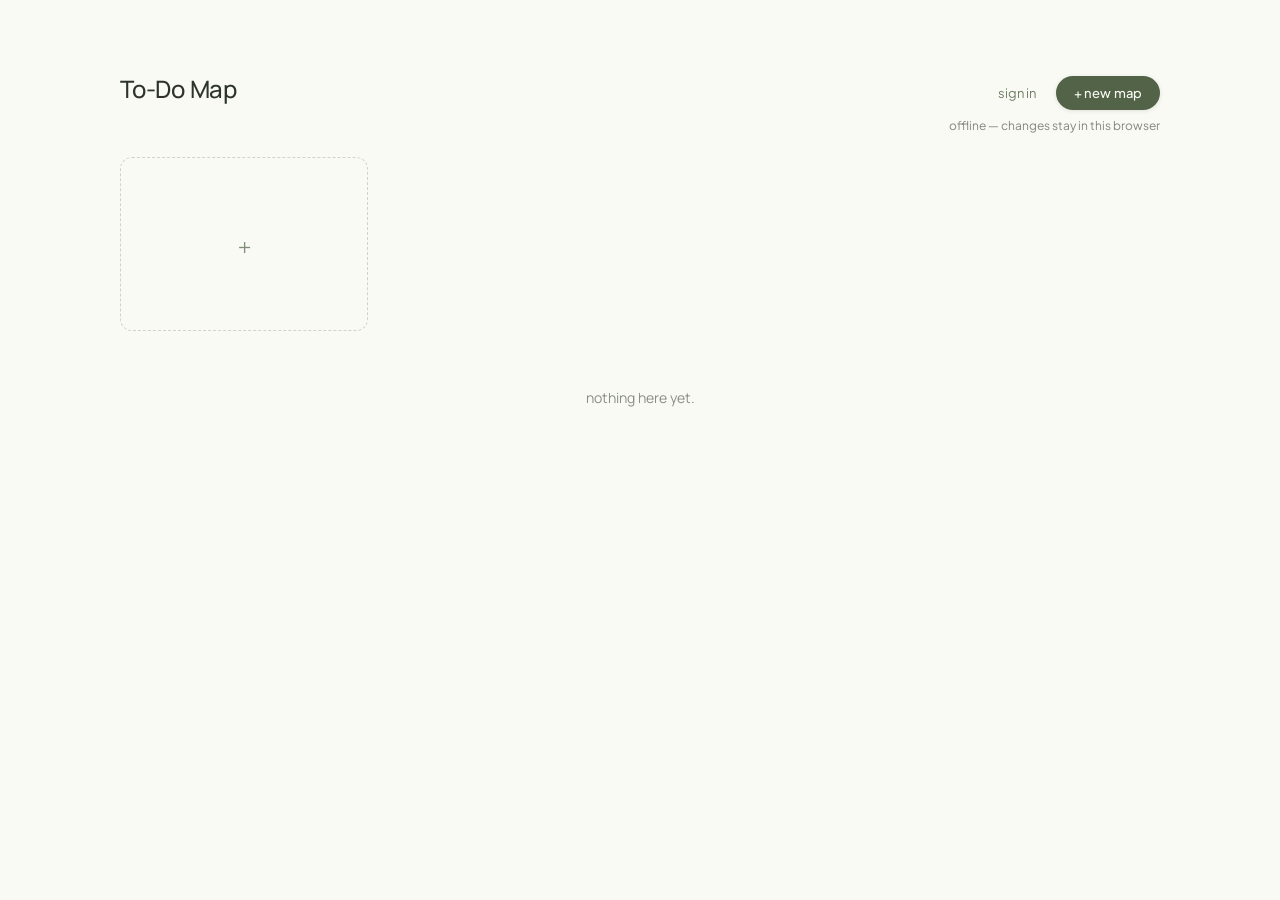
<file: index.html>
<!DOCTYPE html>
<html lang="en">
<head>
<meta charset="UTF-8">
<meta name="viewport" content="width=device-width, initial-scale=1.0">
<title>To-Do Map</title>
<meta property="og:title" content="To-Do Map | Sort your tasks, clear your mind.">
<meta property="og:description" content="To-Do Map sorts tasks by urgency and importance. Tasks land in four quadrants, so you can see quick wins and heavy lifts at a glance.">
<meta property="og:image" content="https://todomap.live/preview.png">
<meta property="og:url" content="https://todomap.live">
<meta property="og:type" content="website">
<script>
// The editor now opens one map from the home screen (?map=<id>) or a share
// link (#m=<id>). A bare visit belongs on the home screen — bounce before
// anything renders.
(function () {
  // Both patterns insist on a real value — an empty ?map= or a garbage #m=
  // must bounce too, or the editor would fall back to the legacy pre-home
  // storage slot. The #m= shape mirrors share.js exactly.
  var hasMap = /[?&]map=[^&]/.test(location.search);
  var hasShare = /^#m=[A-Za-z0-9]{4,}$/.test(location.hash);
  if (!hasMap && !hasShare) location.replace('home/');
})();
</script>
<link rel="preconnect" href="https://fonts.googleapis.com">
<link rel="preconnect" href="https://fonts.gstatic.com" crossorigin>
<link href="https://fonts.googleapis.com/css2?family=Manrope:wght@400;500;600&family=Plus+Jakarta+Sans:wght@400;500&display=swap" rel="stylesheet">
<link rel="stylesheet" href="share.css">
<style>
/* ── Reset & Base ── */
*, *::before, *::after { box-sizing: border-box; margin: 0; padding: 0; }

.sr-only {
  position: absolute;
  width: 1px;
  height: 1px;
  overflow: hidden;
  clip: rect(0,0,0,0);
  white-space: nowrap;
}

:root {
  --canvas-bg: #fafaf5;
  --card-bg: #ffffff;
  --text: #2e342d;
  --text-dim: rgba(46, 52, 45, 0.58);
  --text-muted: rgba(46, 52, 45, 0.55);
  --text-ghost: rgba(46, 52, 45, 0.2);
  --sage: #526347;
  --sage-08: rgba(82, 99, 71, 0.08);
  --sage-15: rgba(82, 99, 71, 0.15);
  --sage-20: rgba(82, 99, 71, 0.20);
  --sage-25: rgba(82, 99, 71, 0.25);
  --sage-45: rgba(82, 99, 71, 0.72);
  --sage-50: rgba(82, 99, 71, 0.60);
  --sage-interactive: rgba(82, 99, 71, 0.82);
  --sage-label: rgba(82, 99, 71, 0.68);
  --card-shadow: 0 1px 4px rgba(46, 52, 45, 0.05);
  --card-shadow-lift: 0 8px 24px rgba(46, 52, 45, 0.16);
  --radius: 12px;
  --font-display: 'Manrope', sans-serif;
  --font-body: 'Plus Jakarta Sans', sans-serif;
}

html, body {
  height: 100%;
  background: var(--canvas-bg);
  color: var(--text);
  font-family: var(--font-body);
  -webkit-font-smoothing: antialiased;
  overflow: hidden; /* Lock — no native scrolling */
}

/* ── Vertical flow container ── */
.flow-container {
  height: 100vh;
  height: 100dvh;
  overflow: hidden;
  position: relative;
}

/* ── Phase navigation buttons ── */
.phase-nav-btn {
  position: fixed;
  bottom: 32px;
  left: 50%;
  transform: translateX(-50%);
  z-index: 100;
  background: none;
  border: none;
  font-family: var(--font-body);
  font-size: 13px;
  color: var(--sage-interactive);
  cursor: pointer;
  display: flex;
  flex-direction: column;
  align-items: center;
  gap: 4px;
  padding: 8px 16px;
  transition: color 150ms, transform 200ms ease, opacity 200ms;
}
.phase-nav-btn .nav-arrow {
  font-size: 16px;
  line-height: 1;
  transition: transform 200ms ease;
}
.phase-nav-btn:hover {
  color: var(--sage);
}
.phase-nav-btn:hover .nav-arrow {
  transform: translateY(2px);
}
.phase-nav-btn:focus-visible {
  outline: 2px solid var(--sage);
  outline-offset: 4px;
  border-radius: 4px;
}
.phase:not(.phase-active) .phase-nav-btn {
  display: none;
}
.sort-section .phase-nav-btn {
  position: static;
  transform: none;
  flex-shrink: 0;
  align-self: center;
  margin: 0 0 32px;
}

/* ── Phase states ── */
.phase {
  position: absolute;
  inset: 0;
  width: 100%;
  height: 100%;
  overflow-y: auto; /* Allow internal scrolling within a phase */
  transition: transform 400ms cubic-bezier(0.25, 0.1, 0.25, 1), opacity 250ms ease;
}

.phase-pending {
  transform: translateY(100%);
  opacity: 0;
  pointer-events: none;
  z-index: 0;
}

.phase-active {
  transform: translateY(0);
  opacity: 1;
  pointer-events: all;
  z-index: 10;
}

.phase-completed {
  transform: translateY(-100%);
  opacity: 0;
  pointer-events: none;
  z-index: 0;
}

@media (prefers-reduced-motion: reduce) {
  .phase {
    transition: opacity 100ms ease, transform 0ms;
  }
}

/* ━━━━━━━━━━━━━━━━━━━━━━
   PHASE 1: DUMP
━━━━━━━━━━━━━━━━━━━━━━ */
#phase-dump {
  display: flex;
  flex-direction: column;
  background: var(--canvas-bg);
}

.dump-inner {
  display: flex;
  flex-direction: column;
  width: min(600px, 100% - 48px);
  margin: 0 auto;
  height: 100%;
}

.dump-upper {
  flex: 1;
  display: flex;
  flex-direction: column;
  justify-content: flex-end;
  padding-bottom: 24px;
}

.dump-title {
  font-family: var(--font-display);
  font-size: 24px;
  font-weight: 500;
  color: var(--text);
  letter-spacing: -0.01em;
  margin-bottom: 4px;
}

.dump-tagline {
  font-family: var(--font-display);
  font-size: 12px;
  color: var(--sage-interactive);
  letter-spacing: 0.02em;
  margin-bottom: 0;
}

.dump-input-area {
  flex-shrink: 0;
}

.dump-lower {
  flex: 1;
  display: flex;
  flex-direction: column;
  overflow-y: auto;
  scrollbar-width: none;
}
.dump-lower::-webkit-scrollbar { display: none; }
.dump-lower::after {
  content: '';
  display: block;
  position: sticky;
  bottom: 0;
  height: 300px;
  margin-top: -300px;
  flex-shrink: 0;
  background: linear-gradient(to bottom, transparent, var(--canvas-bg) 85%);
  pointer-events: none;
  z-index: 1;
  opacity: 0;
  transition: opacity 300ms;
}
.dump-lower.has-overflow::after {
  opacity: 1;
}

.dump-input-wrap {
  position: relative;
}

#dump-input {
  width: 100%;
  background: transparent;
  border: none;
  border-bottom: 1px solid var(--sage-15);
  padding: 12px 0;
  font-family: var(--font-body);
  font-size: 20px;
  color: var(--text);
  outline: none;
  caret-color: var(--sage);
  transition: border-color 200ms;
  text-align: left;
}

/* When has tasks, always show the underline so input remains findable */
.dump-input-wrap.has-value #dump-input {
  border-bottom: 1px solid var(--sage-15);
}

#dump-input:focus {
  border-bottom-color: transparent;
}

#dump-input::placeholder {
  color: var(--text-muted);
  font-style: normal;
}

/* Phase 4.4: animated underline expanding from center */
.input-underline {
  position: absolute;
  bottom: 0;
  left: 0;
  width: 0;
  height: 2px;
  background: var(--sage);
  transition: width 500ms cubic-bezier(0.4, 0, 0.2, 1);
  opacity: 0.3;
  border-radius: 1px;
}
/* Underline shows during typewriter animation AND on focus */
.dump-input-wrap.typewriter-active .input-underline,
.dump-input-wrap:focus-within .input-underline {
  width: 100%;
}

/* "Dump Tasks" inline hint — right side of input */
.dump-input-hint {
  position: absolute;
  right: 0;
  top: 50%;
  transform: translateY(-50%);
  font-family: var(--font-display);
  font-size: 11px;
  color: var(--sage-label);
  opacity: 0;
  transition: opacity 200ms ease;
  pointer-events: none;
  letter-spacing: 0.04em;
}
/* Show hint ONLY when input has actual characters typed */
.dump-input-wrap.has-input-text .dump-input-hint {
  opacity: 0.5;
}

.existing-tasks-line {
  display: none;
  background: none;
  border: none;
  width: 100%;
  font-family: var(--font-body);
  font-size: 12px;
  color: var(--text-dim);
  cursor: pointer;
  padding: 12px 0 0;
  text-align: center;
  letter-spacing: 0.01em;
  transition: color 150ms;
}
.existing-tasks-line:hover { color: var(--sage); }
.existing-tasks-line:focus-visible {
  outline: 2px solid var(--sage);
  outline-offset: 4px;
  border-radius: 4px;
}

.dump-cards {
  display: flex;
  flex-direction: column;
  gap: 6px;
  margin-top: 16px;
  scrollbar-width: none;
}
.dump-cards::-webkit-scrollbar { display: none; }
.dump-lower.has-overflow .dump-cards::after {
  content: '';
  display: block;
  height: 150px;
  flex-shrink: 0;
}

.dump-card {
  background: var(--card-bg);
  border-radius: var(--radius);
  box-shadow: var(--card-shadow);
  padding: 10px 14px;
  font-size: 13px;
  color: var(--text);
  opacity: 0;
  transform: translateY(-8px);
  animation: cardSlideIn 100ms ease-out forwards;
  display: flex;
  align-items: center;
  position: relative;
}

.dump-card .dump-delete {
  position: absolute;
  right: 8px;
  top: 50%;
  transform: translateY(-50%);
  background: none;
  border: none;
  font-size: 14px;
  line-height: 1;
  color: var(--sage-25);
  cursor: pointer;
  padding: 4px 6px;
  border-radius: 4px;
  opacity: 0.4;
  transition: opacity 150ms ease, color 150ms ease;
  font-family: var(--font-body);
}
.dump-card:hover .dump-delete,
.dump-card:focus-within .dump-delete {
  opacity: 1;
}
.dump-card .dump-delete:hover {
  color: var(--sage);
}
.dump-card .dump-delete:focus-visible {
  outline: 2px solid var(--sage);
  outline-offset: 2px;
  border-radius: 4px;
  opacity: 1;
}

.dump-card.example-card {
  opacity: 0.5;
  border: 1px dashed var(--sage-15);
  box-shadow: none;
}
.dump-card.example-card .dump-delete { display: none; }

.dump-card .card-text-dump { flex: 1; }

@keyframes cardSlideIn {
  to { opacity: 1; transform: translateY(0); }
}

@media (prefers-reduced-motion: reduce) {
  .dump-card {
    animation: cardFadeIn 80ms ease forwards;
    transform: none;
  }
  @keyframes cardFadeIn {
    to { opacity: 1; }
  }
}

.dump-footer {
  display: flex;
  justify-content: space-between;
  gap: 16px;
  padding: 16px 0 8px;
  min-height: 48px;
  align-items: center;
  transition: opacity 200ms;
}
.has-tasks .dump-footer,
.has-tasks .map-guide-content {
  display: none;
}

/* Phase 4.3: "suggest tasks" button */
#btn-suggest-tasks {
  background: none;
  border: none;
  font-family: var(--font-body);
  font-size: 13px;
  color: var(--sage-interactive);
  cursor: pointer;
  padding: 4px 0;
  letter-spacing: 0.01em;
  transition: color 150ms;
}
#btn-suggest-tasks:hover { color: var(--sage); }
#btn-suggest-tasks:focus-visible {
  outline: 2px solid var(--sage);
  outline-offset: 4px;
  border-radius: 4px;
}

/* #btn-ready-sort — fixed at viewport bottom on dump page */
#btn-ready-sort {
  opacity: 0;
  pointer-events: none;
}
#btn-ready-sort.visible {
  opacity: 1;
  pointer-events: all;
}

/* ━━━━━━━━━━━━━━━━━━━━━━
   PHASE 2a: SORT URGENCY
━━━━━━━━━━━━━━━━━━━━━━ */
.sort-section {
  display: flex;
  flex-direction: column;
  align-items: center;
  background: var(--canvas-bg);
}

.sort-inner {
  width: 100%;
  display: flex;
  flex-direction: column;
  align-items: center;
  flex: 1 0 auto;
  overflow: visible;
  padding: 100px 0 100px;
  justify-content: center;
  justify-content: safe center;
}

.sort-progress {
  font-family: var(--font-display);
  font-size: 12px;
  color: var(--sage-interactive);
  margin-bottom: 24px;
  letter-spacing: 0.02em;
}

.sort-header {
  font-family: var(--font-display);
  font-size: 18px;
  font-weight: 500;
  color: var(--text);
  line-height: 1.45;
  margin-bottom: 28px;
  white-space: pre-line;
}

/* Sort pass background tints */
/* Phase tints — gradient edges blend seamlessly between pages */
#phase-dump {
  background: linear-gradient(
    to bottom,
    var(--canvas-bg) 0%,
    var(--canvas-bg) 70%,
    var(--canvas-bg) 100%
  );
}

.sort-pass-urgency {
  background: linear-gradient(
    to bottom,
    var(--canvas-bg) 0%,
    rgba(200, 140, 60, 0.035) 30%,
    rgba(200, 140, 60, 0.035) 70%,
    var(--canvas-bg) 100%
  );
}

.sort-pass-importance {
  background: linear-gradient(
    to bottom,
    var(--canvas-bg) 0%,
    rgba(190, 170, 50, 0.03) 30%,
    rgba(190, 170, 50, 0.03) 70%,
    var(--canvas-bg) 100%
  );
}

#phase-scatter {
  background: linear-gradient(
    to bottom,
    var(--canvas-bg) 0%,
    rgba(82, 99, 71, 0.02) 30%,
    rgba(82, 99, 71, 0.02) 70%,
    var(--canvas-bg) 100%
  );
}

/* Phase 1.1: NO left border accents — removed */

.sort-list {
  display: flex;
  flex-direction: column;
  gap: 6px;
  flex: none;
  position: relative;
}

.sort-card {
  background: var(--card-bg);
  border-radius: var(--radius);
  box-shadow: var(--card-shadow);
  padding: 10px 14px;
  font-size: 13px;
  color: var(--text);
  display: flex;
  align-items: center;
  gap: 10px;
  cursor: grab;
  flex-shrink: 0;
  min-height: 40px;
  user-select: none;
  touch-action: manipulation;
  transition: box-shadow 150ms ease, transform 200ms cubic-bezier(0.4, 0, 0.2, 1);
  position: relative;
}

.sort-card:active { cursor: grabbing; }

.sort-card.dragging {
  box-shadow: var(--card-shadow-lift);
  opacity: 0.96;
  z-index: 100;
  cursor: grabbing;
  transition: box-shadow 150ms ease;
}

@media (prefers-reduced-motion: reduce) {
  .sort-card { transition: none; }
}

/* Long-press charging feedback (touch drag without handle) */
@keyframes lp-charge {
  from { transform: scale(1); }
  to   { transform: scale(1.02); box-shadow: 0 2px 8px rgba(46, 52, 45, 0.10); }
}
.sort-card.long-press-charging,
.canvas-card.long-press-charging {
  /* the 80ms delay keeps a quick tap from flickering the scale-up */
  animation: lp-charge 320ms ease-out 80ms forwards;
}
@media (prefers-reduced-motion: reduce) {
  .sort-card.long-press-charging,
  .canvas-card.long-press-charging { animation: none; }
}

.sort-card .rank {
  font-family: var(--font-display);
  font-size: 11px;
  font-weight: 600;
  color: var(--sage-interactive);
  min-width: 18px;
  text-align: right;
}

.sort-card .handle {
  color: var(--sage-25);
  font-size: 14px;
  line-height: 1;
  cursor: grab;
  padding: 8px;
  margin: -8px;
  touch-action: none;
}

.sort-card .card-text {
  flex: 1;
  font-size: 16px;
  transform: scale(0.8125);
  transform-origin: left center;
}

/* ── Swipe-to-delete wrapper ── */
.sort-card-wrap {
  position: relative;
  overflow: visible;
  border-radius: var(--radius);
  flex-shrink: 0;
}



/* ━━━━━━━━━━━━━━━━━━━━━━
   PHASE 3: SCATTER
━━━━━━━━━━━━━━━━━━━━━━ */
#phase-scatter {
  background: var(--canvas-bg);
  display: flex;
  flex-direction: column;
  overflow: hidden; /* scatter should not internally scroll */
}

.scatter-canvas {
  position: relative;
  flex: 1;
  height: 100%;
  overflow: hidden;
}

/* Dot grid — fades at edges via mask, doesn't affect cards/labels */
.scatter-canvas::before {
  content: '';
  position: absolute;
  inset: 0;
  background-image: radial-gradient(circle, rgba(82, 99, 71, 0.15) 1px, transparent 1px);
  background-size: 20px 20px;
  -webkit-mask-image: radial-gradient(ellipse 70% 70% at center, black 40%, transparent 80%);
  mask-image: radial-gradient(ellipse 70% 70% at center, black 40%, transparent 80%);
  pointer-events: none;
  z-index: 0;
}

/* SVG quadrant lines — also fade at edges */
.quadrant-svg {
  position: absolute;
  inset: 0;
  width: 100%;
  height: 100%;
  pointer-events: none;
  -webkit-mask-image: radial-gradient(ellipse 70% 70% at center, black 40%, transparent 80%);
  mask-image: radial-gradient(ellipse 70% 70% at center, black 40%, transparent 80%);
}

.q-line {
  stroke: var(--sage-20);
  stroke-width: 1;
  fill: none;
  stroke-dasharray: 1000;
  stroke-dashoffset: 1000;
}

.q-line.drawn {
  transition: stroke-dashoffset 300ms cubic-bezier(0.4, 0, 0.2, 1);
  stroke-dashoffset: 0;
}

@media (prefers-reduced-motion: reduce) {
  .q-line.drawn {
    transition: none;
    stroke-dashoffset: 0;
  }
}

/* Quadrant corner labels */
.corner-label {
  position: absolute;
  font-family: var(--font-display);
  color: var(--sage-label);
  letter-spacing: 0.04em;
  font-weight: 600;
  white-space: nowrap;
  background: none;
  border: none;
  cursor: pointer;
  padding: 2px 4px;
  font-size: 14px;
  z-index: 5;
}
.corner-label:hover {
  color: var(--sage);
}
.corner-label.now {
  color: var(--sage-interactive);
  top: 32px;
  right: 32px;
}
.corner-label.soon {
  top: 32px;
  left: 32px;
}
.corner-label.quick {
  bottom: 56px;
  right: 32px;
}
.corner-label.later {
  bottom: 56px;
  left: 32px;
}

/* Quadrant hints — below their label */
.corner-hint {
  position: absolute;
  font-family: var(--font-body);
  font-size: 11px;
  color: var(--sage-45);
  pointer-events: none;
  letter-spacing: 0.01em;
  white-space: nowrap;
  z-index: 5;
}
.corner-hint.now { top: 52px; right: 36px; }
.corner-hint.soon { top: 52px; left: 36px; }
.corner-hint.quick { bottom: 40px; right: 36px; }
.corner-hint.later { bottom: 40px; left: 36px; }

/* Interaction hints — top-left, below "Soon" hint.
   Above the cards (z 1) so a card drifting into the corner can't cover
   the tips toggle. */
.interaction-hints {
  position: absolute;
  top: 100px;
  left: 32px;
  z-index: 30;
  pointer-events: auto;
}
.tips-toggle {
  background: none;
  border: none;
  /* small text, real hit area */
  padding: 12px;
  margin: -12px;
  font-family: var(--font-body);
  font-size: 11px;
  color: var(--sage-45);
  cursor: pointer;
  line-height: 1.5;
}
.tips-content {
  display: flex;
  flex-direction: column;
  gap: 2px;
  max-height: 80px;
  opacity: 1;
  overflow: hidden;
  transition: max-height 400ms ease, opacity 300ms ease;
}
.interaction-hint {
  font-family: var(--font-body);
  font-size: 11px;
  color: var(--sage-45);
  white-space: nowrap;
  line-height: 1.5;
}
.interaction-hints.collapsed .tips-content { max-height: 0; opacity: 0; }
.interaction-hints.collapsed:hover .tips-content,
.interaction-hints.collapsed:focus-within .tips-content { max-height: 80px; opacity: 1; }

/* Axis labels — away from corners */
.axis-label {
  position: absolute;
  font-family: var(--font-display);
  font-size: 11px;
  letter-spacing: 0.08em;
  text-transform: uppercase;
  color: var(--sage-label);
  pointer-events: none;
  z-index: 5;
}
.axis-urgent {
  top: calc(50% + 12px);
  right: 32px;
}
.axis-important {
  top: 10px;
  left: 50%;
  transform: translateX(-50%);
}

/* Quadrant regions for accessibility */
.quadrant-region {
  position: absolute;
  pointer-events: none;
}

/* Corner popovers */
.corner-popover {
  position: absolute;
  background: #edeee7;
  border-radius: 8px;
  padding: 10px 14px;
  font-family: var(--font-body);
  font-size: 12px;
  color: var(--text);
  line-height: 1.5;
  max-width: 240px;
  opacity: 0;
  pointer-events: none;
  transition: opacity 200ms ease;
  z-index: 50;
}
.corner-popover.open {
  opacity: 1;
  pointer-events: all;
}
.now-popover { top: 68px; right: 32px; }
.soon-popover { top: 68px; left: 32px; }
.quick-popover { bottom: 72px; right: 32px; }
.later-popover { bottom: 72px; left: 32px; }

/* Canvas cards */
.canvas-card {
  position: absolute;
  background: var(--card-bg);
  border-radius: var(--radius);
  box-shadow: var(--card-shadow);
  padding: 10px 14px;
  font-family: var(--font-body);
  font-size: 13px;
  color: var(--text);
  cursor: pointer;
  user-select: none;
  -webkit-user-select: none;
  -webkit-touch-callout: none;
  touch-action: manipulation;
  white-space: normal;
  word-break: break-word;
  max-width: 200px;
  min-height: 44px;
  display: flex;
  align-items: center;
  transition: box-shadow 180ms ease, background 150ms ease;
  z-index: 1;
}

@media (hover: hover) {
  .canvas-card:hover {
    background: #fafaf5;
    box-shadow: 0 2px 8px rgba(46, 52, 45, 0.10);
  }
}

.canvas-card .canvas-handle {
  color: var(--sage-25);
  font-size: 14px;
  line-height: 1;
  cursor: grab;
  padding: 8px 2px 8px 6px;
  margin: -8px -10px -8px 0;
  touch-action: none;
  opacity: 0;
  transition: opacity 150ms ease;
  flex-shrink: 0;
}
.canvas-card:hover .canvas-handle { opacity: 1; }
.canvas-card .canvas-handle:active { cursor: grabbing; }
@media (pointer: coarse) {
  .canvas-card .canvas-handle {
    opacity: 1;
    padding: 15px 6px 15px 12px;
    margin: -15px -10px -15px 0;
  }
}

.canvas-card:focus-visible {
  outline: 2px solid var(--sage);
  outline-offset: 3px;
}

.canvas-card.grabbing {
  box-shadow: var(--card-shadow-lift);
  z-index: 100;
  cursor: grabbing;
}

/* Strikethrough overlay — sharpie-drawn SVG */
.card-strike {
  position: absolute;
  top: 0;
  left: 10px;
  right: 10px;
  bottom: 0;
  pointer-events: none;
  overflow: visible;
}
.card-strike svg {
  position: absolute;
  top: 0;
  left: 0;
  width: 100%;
  height: 100%;
  overflow: visible;
}
.card-strike .strike-path {
  stroke: #2e342d;
  stroke-width: 1.5;
  stroke-linecap: round;
  fill: none;
  transition: stroke-dashoffset 300ms cubic-bezier(0.4, 0, 0.2, 1);
}

.canvas-card.done .card-text {
  opacity: 0.35;
  transition: opacity 300ms ease;
}

.canvas-card.done .card-strike .strike-path {
  opacity: 0.35;
  transition: opacity 300ms ease;
}

.canvas-card:not(.done) .card-text {
  opacity: 1;
  transition: opacity 300ms ease;
}
.card-text[contenteditable="true"] {
  font-size: 16px;
  transform: scale(0.8125);
  transform-origin: left top;
}

@media (prefers-reduced-motion: reduce) {
  .card-strike .strike-path {
    transition: none;
  }
  .canvas-card.done .card-text {
    opacity: 0.35;
    transition: opacity 150ms ease;
  }
  .canvas-card.grabbing {
    transition: box-shadow 90ms ease;
  }
}

/* ── Phase 4.1: Timeline Scrubber — compact, bottom-right ── */
.timeline-scrubber {
  position: absolute;
  bottom: 12px;
  right: 16px;
  width: 140px;
  height: 20px;
  display: flex;
  align-items: center;
  gap: 6px;
  flex-shrink: 0;
  opacity: 0.4;
  transition: opacity 200ms;
  z-index: 40;
}
.timeline-scrubber:hover { opacity: 0.7; }

.scrubber-label {
  font-family: var(--font-display);
  font-size: 7px;
  color: var(--sage-45);
  white-space: nowrap;
  letter-spacing: 0.04em;
}

.scrubber-track-wrap {
  flex: 1;
  position: relative;
  height: 16px;
  display: flex;
  align-items: center;
}

.scrubber-track {
  width: 100%;
  height: 2px;
  border-radius: 1px;
  background: var(--sage-08);
  position: relative;
}

.scrubber-fill {
  position: absolute;
  left: 0;
  top: 0;
  height: 100%;
  width: 65%;
  background: var(--sage-15);
  border-radius: 1px;
}

.scrubber-handle {
  position: absolute;
  left: 65%;
  top: 50%;
  transform: translate(-50%, -50%);
  width: 8px;
  height: 8px;
  border-radius: 50%;
  background: white;
  box-shadow: 0 1px 3px rgba(46, 52, 45, 0.12), 0 0 0 1px var(--sage-15);
  cursor: pointer;
}
.scrubber-handle::before {
  content: '';
  position: absolute;
  inset: -17px;
  border-radius: 50%;
}

.scrubber-handle:focus-visible {
  outline: 2px solid var(--sage);
  outline-offset: 3px;
}

/* ── Empty state ── */
.empty-state {
  position: absolute;
  inset: 0;
  display: flex;
  align-items: center;
  justify-content: center;
  flex-direction: column;
  gap: 16px;
  pointer-events: none;
  opacity: 0;
  transition: opacity 200ms;
}
.empty-state.visible { opacity: 1; }
.empty-state p {
  font-family: var(--font-display);
  font-size: 14px;
  color: var(--text-muted);
  text-align: center;
  line-height: 1.6;
  white-space: pre-line;
}

/* ── Canvas utility buttons — bottom left ── */
.canvas-util-wrap {
  position: absolute;
  bottom: 12px;
  right: 16px;
  z-index: 50;
  display: flex;
  align-items: center;
  gap: 6px;
  opacity: 0;
  pointer-events: none;
  transition: opacity 200ms;
}
.canvas-util-wrap.visible {
  opacity: 1;
  pointer-events: all;
}

.canvas-util-btn {
  background: none;
  border: none;
  font-family: var(--font-body);
  font-size: 11px;
  color: var(--sage-interactive);
  cursor: pointer;
  /* small text, real hit area */
  padding: 12px 6px;
  margin: -8px -6px;
  letter-spacing: 0.02em;
  transition: color 150ms;
}
.canvas-util-btn:hover { color: var(--sage); }
.canvas-util-btn:focus-visible {
  outline: 2px solid var(--sage);
  outline-offset: 4px;
  border-radius: 4px;
}
.canvas-util-sep {
  color: var(--text-ghost);
  font-size: 11px;
  margin: 0 2px;
  user-select: none;
}

/* ── Aria live region ── */
#aria-live {
  position: absolute;
  width: 1px;
  height: 1px;
  overflow: hidden;
  clip: rect(0,0,0,0);
  white-space: nowrap;
}

/* ── Phase 4.2: canvas toolbar �� bottom center ── */
.canvas-toolbar {
  position: absolute;
  bottom: 20px;
  left: 50%;
  transform: translateX(-50%);
  z-index: 200;
  display: flex;
  align-items: center;
  gap: 16px;
  opacity: 0;
  pointer-events: none;
  transition: opacity 200ms;
}
.canvas-toolbar.visible {
  opacity: 1;
  pointer-events: all;
}
.toolbar-btn {
  width: 44px;
  height: 44px;
  border-radius: 50%;
  border: none;
  background: var(--card-bg);
  box-shadow: 0 2px 8px rgba(46,52,45,0.12);
  color: var(--sage-45);
  cursor: pointer;
  display: grid;
  place-items: center;
  padding: 0;
  letter-spacing: 0;
  line-height: 1;
  text-align: center;
  font-family: var(--font-body);
  font-size: 18px;
  transition: box-shadow 150ms, color 150ms;
}
@media (hover: hover) {
  .toolbar-btn:hover {
    color: var(--sage);
    box-shadow: 0 4px 12px rgba(46,52,45,0.18);
  }
}
.toolbar-btn:focus-visible {
  outline: 2px solid var(--sage);
  outline-offset: 3px;
}
.toolbar-btn-add {
  line-height: 0;
}
.toolbar-item {
  display: flex;
  flex-direction: column;
  align-items: center;
  gap: 4px;
}
.toolbar-label {
  font-size: 11px;
  color: var(--sage-45);
  line-height: 1;
  letter-spacing: 0.01em;
}

.canvas-add-input-wrap {
  position: absolute;
  bottom: 68px;
  left: 50%;
  transform: translateX(-50%);
  z-index: 210;
  background: var(--card-bg);
  border-radius: var(--radius);
  box-shadow: var(--card-shadow-lift);
  padding: 8px 12px;
  display: none;
  width: 200px;
}
.canvas-add-input-wrap.visible { display: flex; }
.canvas-add-input {
  width: 100%;
  border: none;
  border-bottom: 1px solid var(--sage-15);
  background: transparent;
  font-family: var(--font-body);
  font-size: 16px;
  color: var(--text);
  padding: 4px 0;
  outline: none;
  caret-color: var(--sage);
}
.canvas-add-input::placeholder {
  color: var(--text-muted);
}
.canvas-add-input:focus-visible {
  outline: none;
}

/* ── Typewriter animation for hero input ── */
.typewriter {
  position: absolute;
  top: 50%;
  left: 0;
  transform: translateY(-50%);
  font-family: var(--font-body);
  font-size: 20px;
  color: var(--text-muted);
  pointer-events: all;
  cursor: text;
  white-space: nowrap;
  overflow: hidden;
  border-right: 2px solid var(--sage-50);
  animation: cursorBlink 1s step-start infinite;
  transition: color 200ms ease;
}

/* Hover on the entire input-wrap area, not just the text */
.dump-input-wrap:hover .typewriter {
  color: var(--text-dim);
}

.dump-input-wrap:focus-within .typewriter,
.dump-input-wrap.has-value .typewriter {
  display: none;
}

@keyframes cursorBlink {
  0%, 100% { border-right-color: var(--sage-50); }
  50% { border-right-color: transparent; }
}

/* ── Focus ring ── */
button:focus-visible {
  outline: 2px solid var(--sage);
  outline-offset: 3px;
  border-radius: 4px;
}
/* Sort cards are keyboard-reorderable (↑/↓) — they need a visible ring too */
.sort-card:focus-visible {
  outline: 2px solid var(--sage);
  outline-offset: 3px;
}
/* Phase sections receive programmatic focus on transition — no ring there */
.phase:focus { outline: none; }

/* (dump-intro removed — replaced by dump-title + dump-tagline) */

/* Sort tips */
.sort-tip {
  text-align: center;
  padding: 12px 0 4px;
  min-height: 32px;
  overflow: hidden;
  position: relative;
}
.sort-tip-text {
  font-family: var(--font-body);
  font-size: 11px;
  color: var(--sage-45);
  line-height: 1.5;
  display: block;
  animation: tipSlideUp 600ms ease forwards;
}

@keyframes tipSlideUp {
  0% {
    opacity: 0;
    transform: translateY(12px);
  }
  20% {
    opacity: 1;
    transform: translateY(0);
  }
  80% {
    opacity: 1;
    transform: translateY(0);
  }
  100% {
    opacity: 1;
    transform: translateY(0);
  }
}

@keyframes tipSlideOut {
  0% {
    opacity: 1;
    transform: translateY(0);
  }
  100% {
    opacity: 0;
    transform: translateY(-10px);
  }
}

@media (prefers-reduced-motion: reduce) {
  .sort-tip-text {
    animation: none;
    opacity: 1;
  }
}

/* Map guide */
.map-guide-toggle {
  background: none;
  border: none;
  font-family: var(--font-body);
  font-size: 13px;
  text-transform: none;
  letter-spacing: 0;
  color: var(--sage-interactive);
  cursor: pointer;
  padding: 4px 0;
  transition: color 150ms;
}
.map-guide-toggle:hover { color: var(--sage); }
.map-guide-content {
  background: none;
  border-radius: 0;
  padding: 0;
  max-width: 320px;
  max-height: 0;
  overflow: hidden;
  opacity: 0;
  transition: max-height 300ms ease, opacity 200ms ease, padding 300ms ease;
  pointer-events: none;
  margin-top: 4px;
}
.map-guide-content.open {
  max-height: 300px;
  opacity: 1;
  padding: 16px 0;
  pointer-events: all;
}
.map-guide-content p {
  font-family: var(--font-body);
  font-size: 13px;
  color: var(--sage-interactive);
  line-height: 1.6;
  margin-bottom: 10px;
}
.map-guide-content p:last-of-type { margin-bottom: 12px; }
.map-guide-close {
  background: none;
  border: none;
  font-family: var(--font-body);
  font-size: 11px;
  color: var(--sage-interactive);
  cursor: pointer;
  padding: 2px 0;
  transition: color 150ms;
}
.map-guide-close:hover { color: var(--sage); }

/* ── Fix 7: Sort phase vertical centering ── */
.sort-inner > .sort-progress,
.sort-inner > .sort-header,
.sort-inner > .sort-list,
.sort-inner > .sort-tip {
  width: min(520px, 100% - 48px);
}

/* (reduced-motion for scroll behavior removed — viewport is locked) */

/* ── Mobile: touch devices ── */
@media (pointer: coarse) {
  .dump-card .dump-delete {
    opacity: 0.5;
  }
  .dump-card .dump-delete:active {
    opacity: 1;
    color: var(--sage);
  }
  .phase-nav-btn:active { color: var(--sage); }
  .phase-nav-btn:active .nav-arrow { transform: translateY(2px); }
  .corner-label:active { color: var(--sage); }
  #btn-suggest-tasks:active { color: var(--sage); }
  .toolbar-btn:active { color: var(--sage); box-shadow: 0 4px 12px rgba(46,52,45,0.18); }
  .map-guide-toggle:active { color: var(--sage); }
  .map-guide-close:active { color: var(--sage); }
  .corner-label { padding: 12px 16px; }
  .corner-label.now { top: 20px; right: 20px; }
  .corner-label.soon { top: 20px; left: 20px; }
  .corner-label.quick { bottom: 44px; right: 20px; }
  .corner-label.later { bottom: 44px; left: 20px; }
  .interaction-hints { top: 58px; left: 20px; }
  .dump-card .dump-delete { min-width: 44px; min-height: 44px; display: flex; align-items: center; justify-content: center; }
  .sort-card .handle { padding: 15px; margin: -15px; }
  .phase-nav-btn { padding: 14px 24px; }
  .keyboard-open .phase-nav-btn {
    opacity: 0;
    pointer-events: none;
    transition: opacity 150ms ease;
  }
  /* visibility, not opacity: opacity composites the whole subtree, which
     used to hide the add-task input (a child) while the user typed into it.
     visibility lets the open input wrap override with visible. */
  .keyboard-open .canvas-toolbar {
    visibility: hidden;
    pointer-events: none !important;
  }
  .keyboard-open .canvas-add-input-wrap.visible {
    visibility: visible;
    pointer-events: auto;
    bottom: auto;
    top: 40%;
  }
}

/* ── History Timeline Widget ── */
.history-timeline {
  position: absolute;
  bottom: 20px;
  right: 204px;
  z-index: 40;
  display: none;
  opacity: 0.7;
  transition: opacity 200ms;
}
.history-timeline:hover { opacity: 1; }
.history-timeline.has-history { display: block; }

/* 20 + 8 + 144 + 8 + 20 = 200px shell */
.history-shell {
  display: flex;
  align-items: center;
  gap: 8px;
  width: 200px;
}

.h-ov-btn {
  width: 20px;
  height: 16px;
  flex-shrink: 0;
  display: flex;
  align-items: center;
  justify-content: center;
  cursor: pointer;
  transition: opacity 0.15s;
  padding: 14px 12px;
  margin: -14px -12px;
  box-sizing: content-box;
}
.h-ov-btn:hover { opacity: 0.45; }
.h-ov-btn.hidden { opacity: 0; pointer-events: none; }

/* 5 slots × 16px dot + 4 × 16px connector = 144px */
.history-viewport {
  width: 144px;
  flex-shrink: 0;
  overflow: hidden;
  padding-top: 28px;
  cursor: grab;
  user-select: none;
  -webkit-user-select: none;
}
.history-viewport.dragging { cursor: grabbing; }

.history-track {
  display: flex;
  align-items: flex-end;
  width: max-content;
  will-change: transform;
}

.h-connector { width: 16px; height: 16px; flex-shrink: 0; display: block; }

.h-entry {
  width: 16px;
  flex-shrink: 0;
  display: flex;
  flex-direction: column;
  align-items: center;
  cursor: pointer;
  position: relative;
}
.h-entry-label {
  font-size: 10.5px;
  letter-spacing: -0.2px;
  line-height: 15px;
  font-family: var(--font-display);
  white-space: nowrap;
  pointer-events: none;
  color: var(--sage);
  opacity: 0;
  position: absolute;
  bottom: calc(16px + 8px);
  left: 50%;
  transform: translateX(-50%);
  transition: opacity 0.2s ease;
}
.h-entry.is-selected .h-entry-label { opacity: 0.6; }
.h-dot-circle { fill: #9EA797; transition: fill 0.22s ease; }
.h-entry.is-selected .h-dot-circle { fill: var(--sage); }
.h-entry svg { display: block; width: 16px; height: 16px; flex-shrink: 0; }
.h-entry-label.anchor-left { left: 0; transform: none; }
.h-entry-label.anchor-right { left: auto; right: 0; transform: none; }

/* Ghost cards — historical tasks no longer in live state */
.canvas-card.ghost-card {
  opacity: 0;
  pointer-events: none;
  border: 1px dashed rgba(82, 99, 71, 0.2);
  box-shadow: none;
  background: rgba(255, 255, 255, 0.6);
}
.canvas-card.ghost-card .canvas-handle { display: none; }
.canvas-card.ghost-card .card-strike { display: none; }
.canvas-card.ghost-card.done .card-text {
  text-decoration: line-through;
  opacity: 0.4;
}

/* History view mode — disable card interactions */
#scatter-canvas.history-view .canvas-card:not(.ghost-card) {
  cursor: default !important;
}
#scatter-canvas.history-view .canvas-toolbar {
  opacity: 0.2 !important;
  pointer-events: none !important;
}
#scatter-canvas.history-view .canvas-util-wrap {
  opacity: 0.2;
  pointer-events: none;
}

/* ── Mobile: narrow screens ── */
/* ── Editor notice pill (storage failures, cleanup undo, import errors) ── */
.editor-toast {
  position: fixed;
  bottom: 88px;
  left: 50%;
  transform: translateX(-50%);
  z-index: 380;
  background: var(--card-bg);
  border-radius: 999px;
  box-shadow: 0 8px 24px rgba(46, 52, 45, 0.12);
  padding: 10px 18px;
  font-size: 13px;
  color: var(--text-dim);
  display: flex;
  align-items: center;
  gap: 12px;
}
.editor-toast[hidden] { display: none; }
.editor-toast button {
  border: none;
  background: none;
  font: inherit;
  color: var(--sage-interactive);
  cursor: pointer;
  padding: 0;
}
.editor-toast button:hover { color: var(--sage); }

@media (max-width: 480px) {
  .dump-inner { width: min(600px, 100% - 32px); }
  .sort-inner > .sort-progress,
  .sort-inner > .sort-header,
  .sort-inner > .sort-list,
  .sort-inner > .sort-tip { width: min(520px, 100% - 32px); }
  .sort-header { font-size: 16px !important; }
  .canvas-card { max-width: 160px; }
  .corner-label { font-size: 12px; padding: 12px 14px; min-width: 44px; min-height: 44px; display: flex; align-items: center; justify-content: center; }
  .corner-label.now, .corner-label.soon { top: 8px; }
  .corner-label.quick, .corner-label.later { bottom: 28px; }
  .corner-label.now, .corner-label.quick { right: 8px; }
  .corner-label.soon, .corner-label.later { left: 8px; }
  .corner-hint { display: none; }
  .interaction-hints { top: 56px; left: 22px; }
  .interaction-hint { font-size: 12px; }
  .tips-toggle { font-size: 12px; }
  .axis-label { font-size: 9px; }
  .axis-urgent { right: 8px; top: calc(50% + 6px); }
  .axis-important { top: 6px; }
  .dump-cards { gap: 4px; }
  .sort-list { gap: 4px; }
  .toolbar-label { display: none; }
}
/* On touch devices the map dock's title chip (dock.js) sits top-left; shift
   the top-left quadrant label stack down out from under it. */
@media (pointer: coarse) {
  body.has-map-dock .corner-label.soon,
  body.has-map-dock .corner-hint.soon,
  body.has-map-dock .interaction-hints { transform: translateY(40px); }
}
</style>
</head>
<body>

<h1 class="sr-only">Your to-do map</h1>
<div id="aria-live" aria-live="polite" aria-atomic="true"></div>

<div class="flow-container">

  <!-- ═══════════════════════════════════════
       PHASE 1: DUMP
  ═══════════════════════════════════════ -->
  <section id="phase-dump" class="phase phase-active" aria-label="Brain dump — add everything on your mind">
    <div class="dump-inner" id="dump-inner">
      <div class="dump-upper">
        <h2 class="dump-title">To-Do Map</h2>
        <p class="dump-tagline">Sort your tasks. Clear your mind.</p>
      </div>

      <div class="dump-input-area">
        <div class="dump-input-wrap">
          <input
            type="text"
            id="dump-input" maxlength="500"
            placeholder=""
            aria-label="Add a task"
            autocomplete="off"
            autocorrect="off"
          >
          <span class="typewriter" id="typewriter" aria-hidden="true"></span>
          <span class="dump-input-hint">Dump Tasks &#8629;</span>
          <div class="input-underline"></div>
        </div>
        <button class="existing-tasks-line" id="existing-tasks-line" aria-label="Show my tasks">show my tasks</button>
      </div>

      <div class="dump-lower">
        <div class="dump-cards" id="dump-cards" role="list" aria-label="Tasks added"></div>
        <div class="dump-footer">
          <button class="map-guide-toggle" id="map-guide-toggle">how does this work?</button>
          <button id="btn-suggest-tasks" aria-label="Suggest example tasks">suggest tasks</button>
        </div>
        <div class="map-guide-content" id="map-guide-content">
          <p>Once everything is out of your head, it's easier to see what's going on.</p>
          <p>Two quick sorts, one for urgency and one for what matters, spread your tasks across a grid.</p>
          <p>It's clearer to see what needs attention now, what can wait, and what you can let go of.</p>
          <!-- close button removed — user clicks toggle again to collapse -->
        </div>
      </div>
    </div>
    <button class="phase-nav-btn" id="btn-ready-sort" aria-label="Ready to sort your tasks">
      <span class="nav-label">ready to sort</span>
      <span class="nav-arrow" aria-hidden="true">&#8595;</span>
    </button>
  </section>

  <!-- ═══════════════════════════════════════
       PHASE 2a: SORT URGENCY
  ═══════════════════════════════════════ -->
  <section id="phase-sort-urgency" class="phase phase-pending sort-section sort-pass-urgency" aria-label="Sort tasks by urgency" aria-hidden="true">
    <div class="sort-inner" id="urgency-inner">
      <div class="sort-progress" aria-live="polite">step 1 of 2 · urgency</div>
      <h2 class="sort-header">Drag to rank by urgency.
Most time-sensitive at the top.</h2>
      <div
        id="sort-list-urgency"
        class="sort-list"
        role="list"
        aria-label="Tasks to sort by urgency. Drag to reorder."
      ></div>
      <div class="sort-tip" id="sort-tip-urgency">
        <span class="sort-tip-text"></span>
      </div>
    </div>
    <button class="phase-nav-btn" id="btn-urgency-done" aria-label="Done sorting urgency">
      <span class="nav-label">done sorting</span>
      <span class="nav-arrow" aria-hidden="true">&#8595;</span>
    </button>
  </section>

  <!-- ═══════════════════════════════════════
       PHASE 2b: SORT IMPORTANCE
  ═══════════════════════════════════════ -->
  <section id="phase-sort-importance" class="phase phase-pending sort-section sort-pass-importance" aria-label="Sort tasks by importance" aria-hidden="true">
    <div class="sort-inner" id="importance-inner">
      <div class="sort-progress" aria-live="polite">step 2 of 2 · importance</div>
      <h2 class="sort-header">Drag to rank by importance.
What matters most to you goes at the top.</h2>
      <div
        id="sort-list-importance"
        class="sort-list"
        role="list"
        aria-label="Tasks to sort by importance. Drag to reorder."
      ></div>
      <div class="sort-tip" id="sort-tip-importance">
        <span class="sort-tip-text"></span>
      </div>
    </div>
    <button class="phase-nav-btn" id="btn-importance-done" aria-label="Done sorting importance">
      <span class="nav-label">done sorting</span>
      <span class="nav-arrow" aria-hidden="true">&#8595;</span>
    </button>
  </section>

  <!-- ═══════════════════════════════════════
       PHASE 3: SCATTER
  ═══════════════════════════════════════ -->
  <section id="phase-scatter" class="phase phase-pending" aria-label="Your tasks on the map" aria-hidden="true">
    <h2 class="sr-only">Your grid</h2>
    <div class="scatter-canvas" id="scatter-canvas">
      <svg class="quadrant-svg" id="quadrant-svg" aria-hidden="true">
        <line id="vline-up" class="q-line" x1="50%" y1="50%" x2="50%" y2="0%"/>
        <line id="vline-down" class="q-line" x1="50%" y1="50%" x2="50%" y2="100%"/>
        <line id="hline-left" class="q-line" x1="50%" y1="50%" x2="0%" y2="50%"/>
        <line id="hline-right" class="q-line" x1="50%" y1="50%" x2="100%" y2="50%"/>
      </svg>

      <div class="quadrant-region" id="q-now" style="top:0;right:0;width:50%;height:50%;" role="region" aria-label="Now — urgent and important"></div>
      <div class="quadrant-region" id="q-soon" style="top:0;left:0;width:50%;height:50%;" role="region" aria-label="Soon — important, not urgent"></div>
      <div class="quadrant-region" id="q-quick" style="bottom:0;right:0;width:50%;height:50%;" role="region" aria-label="Quick — urgent, not important"></div>
      <div class="quadrant-region" id="q-later" style="bottom:0;left:0;width:50%;height:50%;" role="region" aria-label="Later — not urgent, not important"></div>

      <button class="corner-label now" aria-label="Now — urgent and important">Now</button>
      <div class="corner-popover now-popover" aria-hidden="true">These need your attention today. Crises, hard deadlines, urgent problems. Do them first, then move on.</div>
      <button class="corner-label soon" aria-label="Soon — important, not urgent">Soon</button>
      <div class="corner-popover soon-popover" aria-hidden="true">Important but not pressing. Schedule time for these. They pay off most in the long run.</div>
      <button class="corner-label quick" aria-label="Quick — urgent, not important">Quick</button>
      <div class="corner-popover quick-popover" aria-hidden="true">Feels urgent but won't matter much later. Knock these out quickly, hand them off, or group similar ones together.</div>
      <button class="corner-label later" aria-label="Later — not urgent, not important">Later</button>
      <div class="corner-popover later-popover" aria-hidden="true">Neither urgent nor important. Reconsider whether these belong on your list at all, or let them go.</div>

      <span class="corner-hint now" aria-hidden="true">crises &amp; deadlines</span>
      <span class="corner-hint soon" aria-hidden="true">plan &amp; schedule</span>
      <span class="corner-hint quick" aria-hidden="true">do fast, don't overthink</span>
      <span class="corner-hint later" aria-hidden="true">reconsider or let go</span>

      <div class="interaction-hints" id="interaction-hints" aria-hidden="true">
        <button class="tips-toggle" id="tips-toggle">tips</button>
        <div class="tips-content">
          <span class="interaction-hint">tap to complete</span>
          <span class="interaction-hint">double-tap to edit</span>
          <span class="interaction-hint">drag ⠇ to reorder</span>
        </div>
      </div>

      <span class="axis-label axis-urgent" aria-hidden="true">urgent &#8594;</span>
      <span class="axis-label axis-important" aria-hidden="true">important &#8593;</span>

      <div class="empty-state" id="empty-state">
        <p>Nothing here yet.
Start by adding what's on your mind.</p>
      </div>

      <!-- Canvas toolbar — bottom center -->
      <div class="canvas-toolbar" id="canvas-toolbar">
        <div class="canvas-add-input-wrap" id="canvas-add-input-wrap">
          <input type="text" class="canvas-add-input" id="canvas-add-input" maxlength="500" placeholder="add a task" aria-label="Add a new task to the map" autocomplete="off">
        </div>
        <div class="toolbar-item">
          <button class="toolbar-btn toolbar-btn-add" id="btn-back-to-top" aria-label="Back to the top" title="Back to the top"><svg width="20" height="20" viewBox="0 0 20 20" fill="none" aria-hidden="true"><line x1="5" y1="3" x2="15" y2="3" stroke="currentColor" stroke-width="1.5" stroke-linecap="round"/><line x1="10" y1="16" x2="10" y2="7" stroke="currentColor" stroke-width="1.5" stroke-linecap="round"/><polyline points="5,12 10,7 15,12" stroke="currentColor" stroke-width="1.5" stroke-linecap="round" stroke-linejoin="round" fill="none"/></svg></button>
          <span class="toolbar-label">back to top</span>
        </div>
        <div class="toolbar-item">
          <button class="toolbar-btn toolbar-btn-add" id="canvas-add-btn" aria-label="Add new tasks" title="Add new tasks"><svg width="20" height="20" viewBox="0 0 20 20" fill="none" aria-hidden="true"><line x1="10" y1="3" x2="10" y2="17" stroke="currentColor" stroke-width="1.5" stroke-linecap="round"/><line x1="3" y1="10" x2="17" y2="10" stroke="currentColor" stroke-width="1.5" stroke-linecap="round"/></svg></button>
          <span class="toolbar-label">add</span>
        </div>
        <div class="toolbar-item">
          <button class="toolbar-btn toolbar-btn-add" id="btn-cleanup" aria-label="Clean up completed tasks" title="Clean up completed tasks"><svg width="20" height="20" viewBox="0 0 20 20" fill="none" aria-hidden="true"><line x1="10" y1="2" x2="10" y2="12" stroke="currentColor" stroke-width="1.5" stroke-linecap="round"/><line x1="6" y1="12" x2="14" y2="12" stroke="currentColor" stroke-width="1.5" stroke-linecap="round"/><line x1="7" y1="12" x2="6" y2="18" stroke="currentColor" stroke-width="1.5" stroke-linecap="round"/><line x1="10" y1="12" x2="10" y2="18" stroke="currentColor" stroke-width="1.5" stroke-linecap="round"/><line x1="13" y1="12" x2="14" y2="18" stroke="currentColor" stroke-width="1.5" stroke-linecap="round"/></svg></button>
          <span class="toolbar-label">clean up</span>
        </div>
      </div>

      <!-- Utility buttons — bottom left -->
      <div class="canvas-util-wrap" id="canvas-util-wrap">
        <button class="canvas-util-btn" id="btn-export" aria-label="Export your map as a file">export</button>
        <span class="canvas-util-sep" aria-hidden="true">·</span>
        <button class="canvas-util-btn" id="btn-import" aria-label="Import a previously exported map file">import</button>
        <input type="file" id="import-file-input" accept=".json" style="display:none" aria-hidden="true">
      </div>

      <!-- History Timeline — bottom right, left of corner hints -->
      <div class="history-timeline" id="history-timeline" aria-label="Map history">
        <div class="history-shell">
          <div class="h-ov-btn hidden" id="h-btn-left" aria-label="View older snapshot">
            <svg viewBox="0 0 12 12" width="12" height="12" fill="none" aria-hidden="true">
              <path d="M7.5 4L4.5 6.18182L7.5 8" stroke="#9aa294" stroke-linecap="round" stroke-linejoin="round"/>
            </svg>
          </div>
          <div class="history-viewport" id="h-viewport">
            <div class="history-track" id="h-track"></div>
          </div>
          <div class="h-ov-btn hidden" id="h-btn-right" aria-label="View newer snapshot">
            <svg viewBox="0 0 12 12" width="12" height="12" fill="none" aria-hidden="true">
              <path d="M4.5 4L7.5 6.18182L4.5 8" stroke="#9aa294" stroke-linecap="round" stroke-linejoin="round"/>
            </svg>
          </div>
        </div>
      </div>
    </div>
  </section>

</div><!-- .flow-container -->

<div id="editor-toast" class="editor-toast" role="status" hidden>
  <span id="editor-toast-msg"></span>
  <button id="editor-toast-action" type="button" hidden></button>
</div>

<script src="share-config.js"></script>
<script src="share.js"></script>
<script src="maps-index.js"></script>
<script src="maps-cloud.js"></script>
<script src="app.js"></script>
<script src="dock.js"></script>
</body>
</html>
</file>
<file: share.css>
/* ─────────────────────────────────────────────────────────────────────────
   To-Do Map · sharing UI (share button dialog, shared-view banner, list)
   Uses the page's own custom properties (--sage, --font-body, …).
   ───────────────────────────────────────────────────────────────────────── */

/* ── Sandbox view: the map is fully interactive; hide only what would
      leave the map screen. (The share button is never injected here —
      share.js skips it when a shared map is open.) ── */
body.shared-view .toolbar-item:has(#btn-back-to-top) {
  display: none;
}

/* ── Viewer banner ── */
.share-banner {
  position: fixed;
  top: 0;
  left: 0;
  right: 0;
  z-index: 500;
  display: flex;
  align-items: center;
  gap: 14px;
  padding: 10px 18px;
  background: var(--card-bg, #fff);
  border-bottom: 1px solid rgba(46, 52, 45, 0.1);
  font-family: var(--font-body, sans-serif);
  font-size: 13px;
  color: var(--text, #2e342d);
  box-shadow: 0 1px 6px rgba(46, 52, 45, 0.06);
}
.share-banner-title {
  font-family: var(--font-display, sans-serif);
  font-weight: 600;
}
.share-banner-meta { color: var(--text-dim, #888); }
.share-banner-spacer { flex: 1; }
.share-banner button,
.share-banner a {
  background: none;
  border: none;
  font-family: var(--font-body, sans-serif);
  font-size: 12px;
  color: var(--sage-interactive, #526347);
  cursor: pointer;
  text-decoration: none;
  padding: 4px 2px;
  white-space: nowrap;
}
.share-banner button:hover,
.share-banner a:hover { color: var(--sage, #526347); text-decoration: underline; }
.share-banner button:focus-visible,
.share-banner a:focus-visible { outline: 2px solid var(--sage, #526347); outline-offset: 2px; border-radius: 4px; }

/* The app lays out as a fixed 100vh .flow-container; in shared view give the
   banner its own band above it instead of overlapping the map. */
body.shared-view .flow-container {
  margin-top: 42px;
  height: calc(100vh - 42px);
  height: calc(100dvh - 42px);
}

@media (max-width: 560px) {
  .share-banner { flex-wrap: wrap; gap: 6px 12px; font-size: 12px; }
  body.shared-view .flow-container {
    margin-top: 68px;
    height: calc(100vh - 68px);
    height: calc(100dvh - 68px);
  }
}

/* ── Shared list panel ── */
.share-list-panel {
  position: fixed;
  top: 48px;
  right: 16px;
  z-index: 499;
  width: min(340px, calc(100vw - 32px));
  max-height: min(60vh, 480px);
  overflow-y: auto;
  background: var(--card-bg, #fff);
  border: 1px solid rgba(46, 52, 45, 0.1);
  border-radius: var(--radius, 12px);
  box-shadow: var(--card-shadow-lift, 0 8px 24px rgba(46, 52, 45, 0.16));
  padding: 10px 0;
  font-family: var(--font-body, sans-serif);
}
.share-list-panel[hidden] { display: none; }
.share-list-item {
  display: flex;
  align-items: baseline;
  gap: 10px;
  padding: 7px 18px;
  font-size: 13px;
  color: var(--text, #2e342d);
  line-height: 1.4;
}
.share-list-item .dot {
  flex: none;
  width: 6px;
  height: 6px;
  border-radius: 50%;
  background: var(--sage, #526347);
  position: relative;
  top: -2px;
}
.share-list-item.done { color: var(--text-muted, #999); }
.share-list-item.done .item-text { text-decoration: line-through; }
.share-list-item.done .dot { background: var(--text-ghost, #ccc); }

/* ── Share dialog (owner side) ── */
.share-dialog-backdrop {
  position: fixed;
  inset: 0;
  z-index: 600;
  background: rgba(46, 52, 45, 0.28);
  display: flex;
  align-items: center;
  justify-content: center;
  padding: 20px;
}
.share-dialog {
  width: min(420px, 100%);
  background: var(--card-bg, #fff);
  border-radius: var(--radius, 12px);
  box-shadow: var(--card-shadow-lift, 0 8px 24px rgba(46, 52, 45, 0.16));
  padding: 24px 24px 20px;
  font-family: var(--font-body, sans-serif);
  color: var(--text, #2e342d);
}
.share-dialog h2 {
  font-family: var(--font-display, sans-serif);
  font-size: 16px;
  font-weight: 600;
  margin: 0 0 8px;
}
.share-dialog p {
  font-size: 13px;
  line-height: 1.5;
  color: var(--text-dim, #666);
  margin: 0 0 16px;
}
.share-dialog .share-link-row {
  display: flex;
  gap: 8px;
  margin-bottom: 16px;
}
.share-dialog .share-link-row input {
  flex: 1;
  min-width: 0;
  font-family: var(--font-body, sans-serif);
  font-size: 12px;
  color: var(--text, #2e342d);
  border: 1px solid rgba(46, 52, 45, 0.15);
  border-radius: 8px;
  padding: 8px 10px;
  background: var(--canvas-bg, #fafaf5);
}
.share-dialog-actions {
  display: flex;
  align-items: center;
  gap: 14px;
  flex-wrap: wrap;
}
.share-btn-primary {
  font-family: var(--font-display, sans-serif);
  font-size: 13px;
  font-weight: 600;
  color: #fff;
  background: var(--sage, #526347);
  border: none;
  border-radius: 999px;
  padding: 9px 18px;
  cursor: pointer;
  transition: opacity 150ms;
}
.share-btn-primary:hover { opacity: 0.9; }
.share-btn-primary:disabled { opacity: 0.5; cursor: default; }
.share-btn-quiet {
  font-family: var(--font-body, sans-serif);
  font-size: 12px;
  color: var(--text-dim, #666);
  background: none;
  border: none;
  cursor: pointer;
  padding: 6px 2px;
}
.share-btn-quiet:hover { color: var(--text, #2e342d); }
.share-btn-danger { color: #a05252; }
.share-btn-danger:hover { color: #7d3a3a; }
.share-dialog .share-status {
  font-size: 12px;
  color: var(--sage, #526347);
  margin-top: 12px;
  min-height: 16px;
}
.share-dialog .share-status.error { color: #a05252; }
.share-btn-primary:focus-visible,
.share-btn-quiet:focus-visible {
  outline: 2px solid var(--sage, #526347);
  outline-offset: 2px;
}

/* ── Update notice (owner published a newer version) ── */
.share-update-notice {
  position: fixed;
  top: 52px;
  left: 50%;
  transform: translateX(-50%);
  z-index: 498;
  display: flex;
  align-items: center;
  gap: 12px;
  background: var(--card-bg, #fff);
  border: 1px solid rgba(46, 52, 45, 0.12);
  border-radius: 999px;
  box-shadow: var(--card-shadow-lift, 0 8px 24px rgba(46, 52, 45, 0.16));
  padding: 8px 8px 8px 16px;
  font-family: var(--font-body, sans-serif);
  font-size: 12.5px;
  color: var(--text, #2e342d);
  max-width: calc(100vw - 32px);
}
.share-update-notice button {
  font-family: var(--font-display, sans-serif);
  font-size: 12px;
  border: none;
  border-radius: 999px;
  padding: 6px 12px;
  cursor: pointer;
  white-space: nowrap;
}
.share-update-notice .notice-load { background: var(--sage, #526347); color: #fff; font-weight: 600; }
.share-update-notice .notice-dismiss { background: none; color: var(--text-dim, #666); }
.share-update-notice .notice-dismiss:hover { color: var(--text, #2e342d); }

/* ── Loading indicator while the shared map is fetched ── */
.share-loading {
  position: fixed;
  inset: 0;
  z-index: 450;
  display: flex;
  flex-direction: column;
  align-items: center;
  justify-content: center;
  gap: 14px;
  font-family: var(--font-body, sans-serif);
  font-size: 13px;
  color: var(--text-dim, #666);
  pointer-events: none;
}
.share-loading .spinner {
  width: 22px;
  height: 22px;
  border-radius: 50%;
  border: 2px solid rgba(82, 99, 71, 0.2);
  border-top-color: var(--sage, #526347);
  animation: share-spin 800ms linear infinite;
}
@keyframes share-spin { to { transform: rotate(360deg); } }
@media (prefers-reduced-motion: reduce) {
  .share-loading .spinner { animation: none; }
}

/* ── Shared-map error overlay ── */
.share-error-overlay {
  position: fixed;
  inset: 0;
  z-index: 700;
  background: var(--canvas-bg, #fafaf5);
  display: flex;
  flex-direction: column;
  align-items: center;
  justify-content: center;
  gap: 10px;
  font-family: var(--font-body, sans-serif);
  color: var(--text, #2e342d);
  text-align: center;
  padding: 24px;
}
.share-error-overlay h2 {
  font-family: var(--font-display, sans-serif);
  font-size: 18px;
  font-weight: 600;
  margin: 0;
}
.share-error-overlay p { font-size: 13px; color: var(--text-dim, #666); margin: 0; }
.share-error-overlay a { color: var(--sage, #526347); }
</file>
